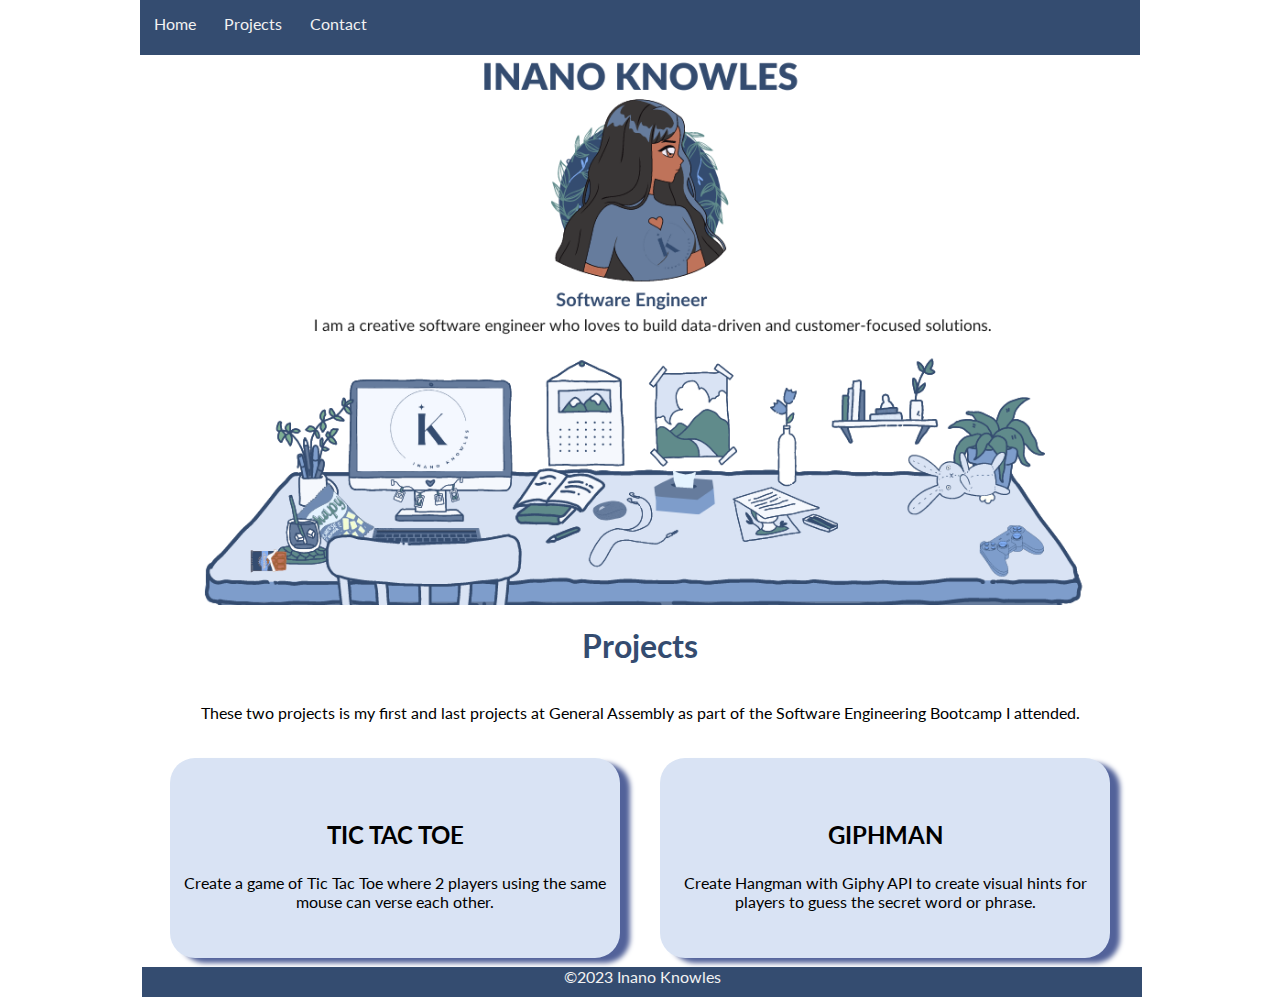
<file: index.html>
<!DOCTYPE html>
<html lang="en">
<head>
  <meta charset="UTF-8">
  <meta http-equiv="X-UA-Compatible" content="IE=edge">
  <meta name="viewport" content="width=device-width, initial-scale=1.0">
  <title>Inano Knowles</title>
  <script defer src="main.js"></script>
  <link rel="stylesheet" href="style.css">
  <link rel="preconnect" href="https://fonts.googleapis.com">
<link rel="preconnect" href="https://fonts.gstatic.com" crossorigin>
<link href="https://fonts.googleapis.com/css2?family=Lato:wght@400;700&display=swap" rel="stylesheet">

</head>
<body>
  <header class="navigationArea">
    <div id="navbar">
      <a href="#home">Home</a>
      <a href="#projects">Projects</a>
      <a href="#contact">Contact</a>
    </div>
  </header>
  <div class="bannerArea">
    <img src="images/banner.png" alt="banner">
  </div>
 
  <div class="contentArea">
    <h1>Projects</h1>
    <p>These two projects is my first and last projects at General Assembly as part of the Software Engineering Bootcamp I attended.
    </p>
  <div class="projectBox">
      <div class="project">
        <h2>TIC TAC TOE</h2>
        <p>Create a game of Tic Tac Toe where 2 players using the same mouse can verse each other.</p>
      </div>

      <div class="project">
        <h2>GIPHMAN</h2>
        <p>Create Hangman with Giphy API to create visual hints for players to guess the secret word or phrase.</p>
      </div>
    </div>
  </div>
  <div class="footerArea"> &copy2023 Inano Knowles</div>
</body>
</html>
</file>
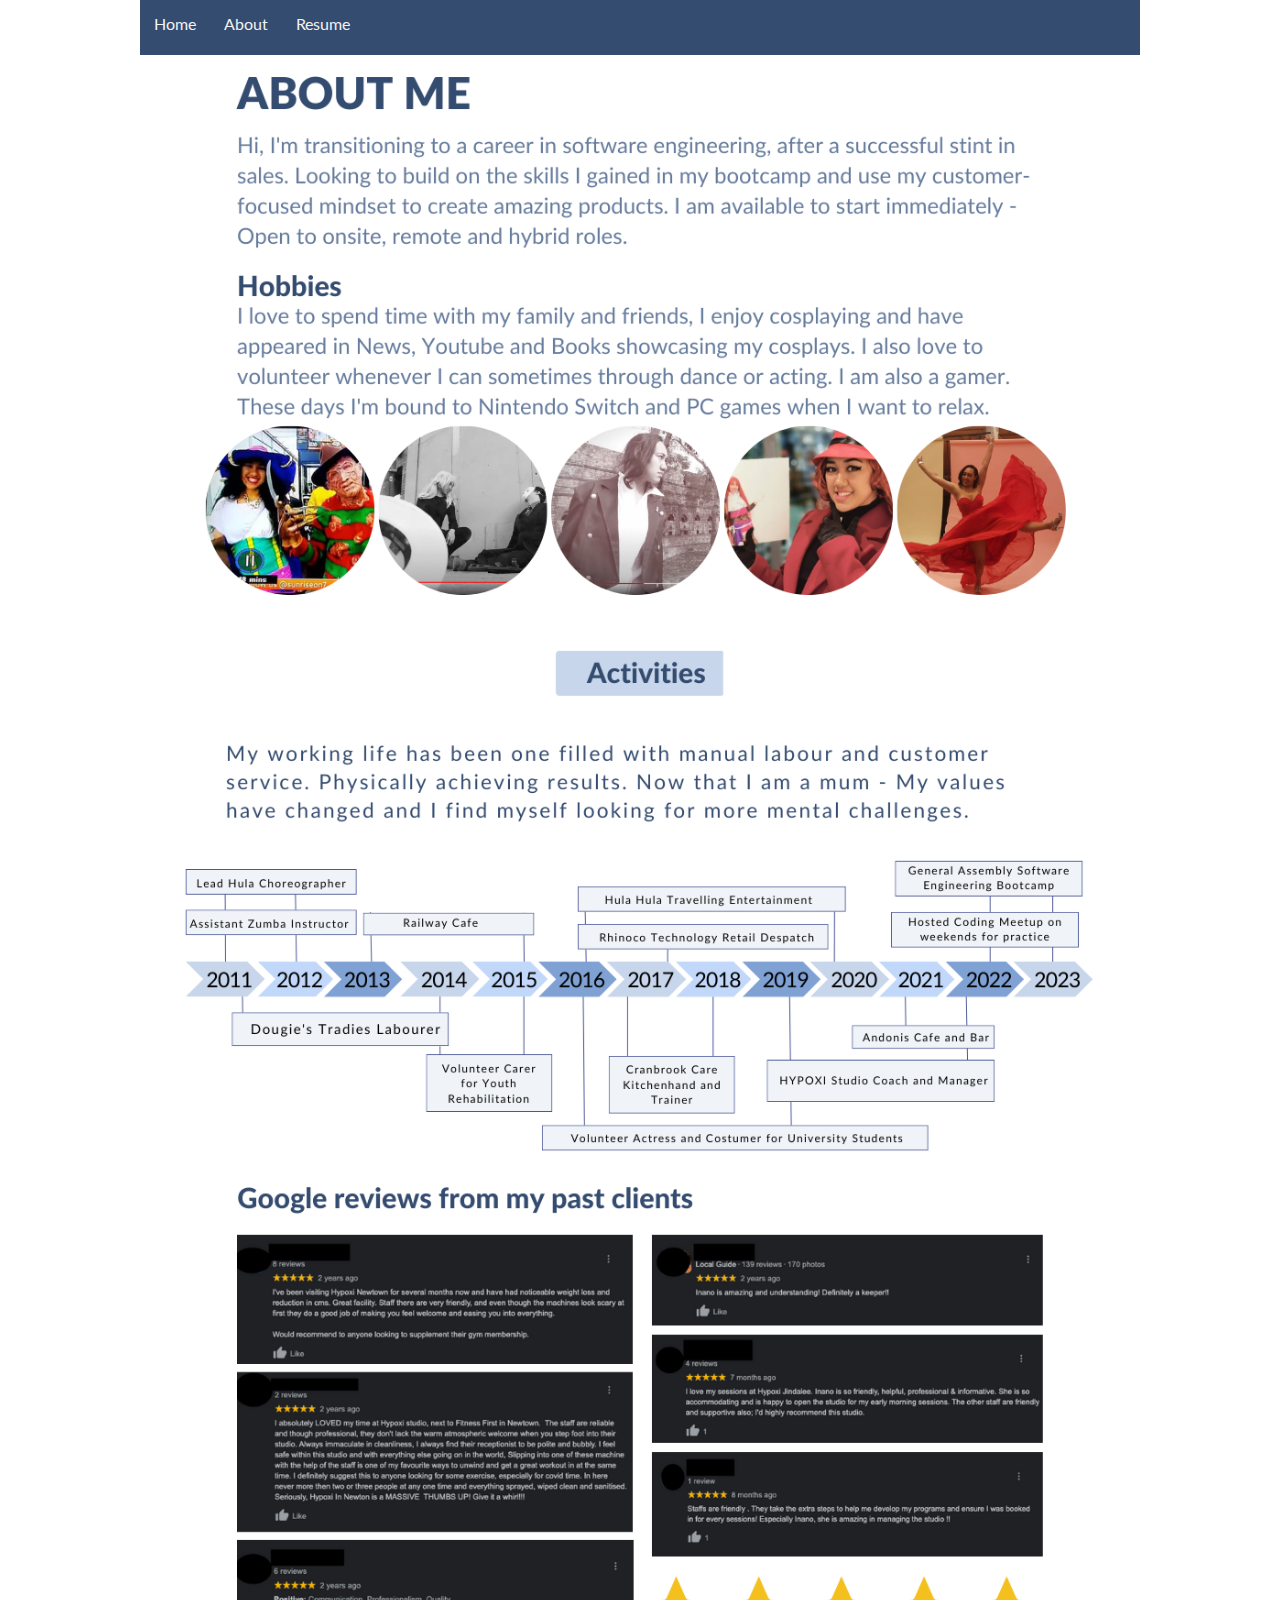
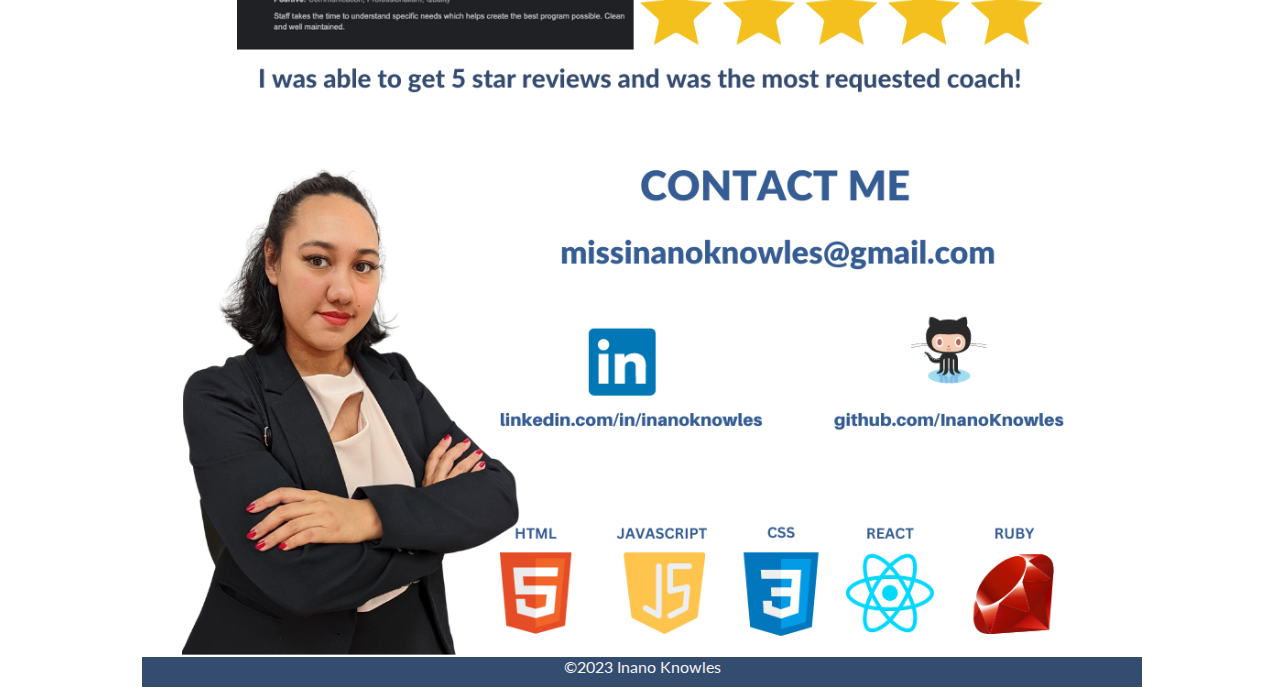
<file: about.html>
<!DOCTYPE html>
<html lang="en">
<head>
  <meta charset="UTF-8">
  <meta http-equiv="X-UA-Compatible" content="IE=edge">
  <meta name="viewport" content="width=device-width, initial-scale=1.0">
  <title>Inano Knowles Contact</title>
  <link rel="stylesheet" href="style.css">
  <link rel="preconnect" href="https://fonts.googleapis.com">
  <link rel="preconnect" href="https://fonts.gstatic.com" crossorigin>
  <link href="https://fonts.googleapis.com/css2?family=Lato:wght@400;700&display=swap" rel="stylesheet">
</head>
<div class="canvas">
<body>
  <header class="navigationArea">
    <div id="navbar">
      <a href="index.html">Home</a>
      <a href="about.html">About</a>
      <a href="https://www.canva.com/design/DAFbVUd1mJo/dvbXAQJ4TZFESD01LFCKsw/view">Resume</a>
    </div>
  </header>
  <div class="bannerArea">
    <img src="images/hobbies.png" alt="hobbies">
    <img src="images/activities.png" alt="timeline">
    <img src="images/reviews.png" alt="reviews">
    <img src="images/contact.png" alt="details">
  </div>
</body>
<div class="footerArea"> &copy2023 Inano Knowles</div>
</div>
</html>
</file>
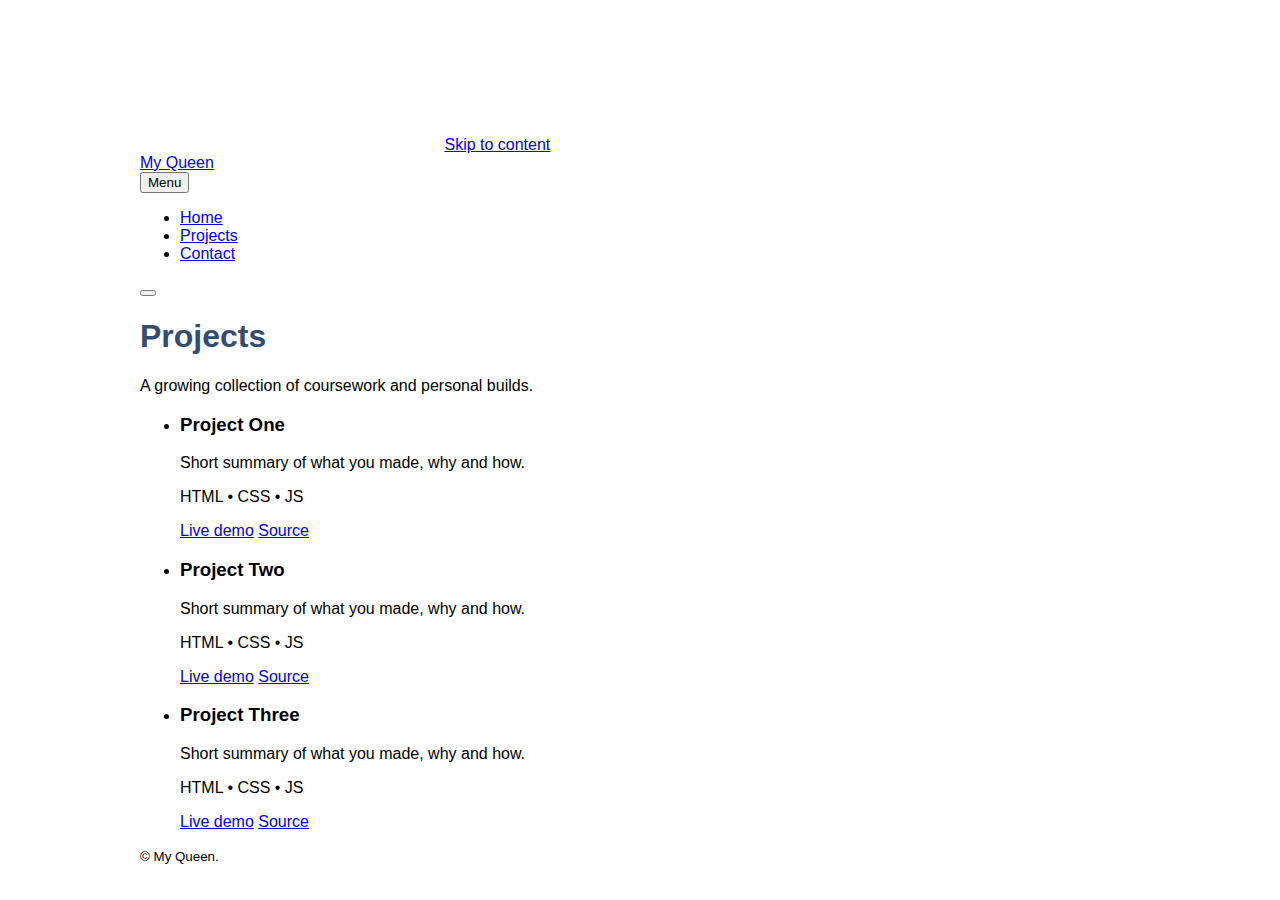
<file: projects.html>
<!DOCTYPE html>
<html lang="en">
<head>
<meta charset="utf-8" />
<meta name="viewport" content="width=device-width, initial-scale=1" />
<title>Projects — My Queen</title>
<link rel="stylesheet" href="style.css" />
</head>
<body>
<canvas id="matrix" aria-hidden="true"></canvas>
<a class="skip-link" href="#main">Skip to content</a>


<header class="site-header">
<div class="brand"><a href="index.html">My Queen</a></div>
<button class="menu-toggle" id="menuToggle" aria-controls="siteNav" aria-expanded="false">
<span class="hamburger" aria-hidden="true"></span>
<span class="menu-text">Menu</span>
</button>
<nav id="siteNav" class="nav" aria-label="Primary">
<ul>
<li><a href="index.html" data-nav>Home</a></li>
<li><a href="projects.html" data-nav>Projects</a></li>
<li><a href="index.html#contact" data-nav>Contact</a></li>
</ul>
</nav>
<button id="themeToggle" class="theme-toggle" aria-label="Toggle light or dark theme"></button>
</header>


<main id="main" class="page">
<section class="page-header">
<h1>Projects</h1>
<p>A growing collection of coursework and personal builds.</p>
</section>


<section class="projects">
<div class="wrap">
<ul class="card-grid">
<!-- Duplicate and adjust these cards as you add projects -->
<li class="card">
<h3>Project One</h3>
<p>Short summary of what you made, why and how.</p>
<p class="meta">HTML • CSS • JS</p>
<p class="card-links">
<a class="link" href="#" target="_blank" rel="noopener">Live demo</a>
<a class="link" href="#" target="_blank" rel="noopener">Source</a>
</p>
</li>
<li class="card">
<h3>Project Two</h3>
<p>Short summary of what you made, why and how.</p>
<p class="meta">HTML • CSS • JS</p>
<p class="card-links">
<a class="link" href="#" target="_blank" rel="noopener">Live demo</a>
<a class="link" href="#" target="_blank" rel="noopener">Source</a>
</p>
</li>
<li class="card">
<h3>Project Three</h3>
<p>Short summary of what you made, why and how.</p>
<p class="meta">HTML • CSS • JS</p>
<p class="card-links">
<a class="link" href="#" target="_blank" rel="noopener">Live demo</a>
<a class="link" href="#" target="_blank" rel="noopener">Source</a>
</p>
</li>
</ul>
</div>
</section>
</main>


<footer class="site-footer">
<div class="wrap">
<small>© <span id="year"></span> My Queen.</small>
</div>
</footer>


<script src="script.js"></script>
</body>
</html>
</file>
<file: style.css>
body {
  max-width: 1000px;
  margin: auto;
  font-family: 'Lato', sans-serif;
}

.navigationArea {
  display: flex;
  background-color: #344c70;
  width:1000px;
  height: 55px;
}


#navbar {
  overflow: hidden;
  background-color: #344c70;
}

/* Navbar links */
#navbar a {
  font-family: 'Lato', sans-serif;
  float: left;
  display: block;
  color: #f2f2f2;
  text-align: center;
  padding: 14px;
  text-decoration: none;
}

/* Page content */
.content {
  padding: 16px;
}

/* The sticky class is added to the navbar with JS when it reaches its scroll position */
.sticky {
  position: fixed;
  top: 0;
  max-width: 1000px;
  background-color: #667cd9;
  width:1000px;
  height: 55px;
}

/* Add some top padding to the page content to prevent sudden quick movement (as the navigation bar gets a new position at the top of the page (position:fixed and top:0) */
.sticky + .content {
  padding-top: 60px;
}
.bannerArea img {
  max-width: 1000px;
  max-height: 550px;
  align-self: center;
}
.bannerArea {
  display: flex;
  /* background-color: orange; */
  /* width: 1000px;
  height: 1000px; */
  /* border: 2px solid purple; */
  flex-wrap: nowrap;
  flex-direction: column;
  align-content: center;
  justify-content: flex-end;
  align-items: center;
}

.contentArea {
  display: flex;
  width: 1000px;
  height: 360px;
  /* border: 2px solid purple; */
  flex-wrap: nowrap;
  flex-direction: column;
  align-content: center;
  justify-content: flex-start;
  align-items: center;
}

h1 {
  color: #344c70;
}

.project {
  display: flex;
  border-radius: 25px;
  background-color: #d9e3f4;
  margin-right: 10px;
  width: 450px;
  height: 200px;
  margin: 20px;
  flex-direction: column;
  flex-wrap: wrap;
  align-content: center;
  justify-content: center;
  align-items: center;
  box-shadow: 10px 5px 5px rgb(82, 98, 154);
  

}

.project p {
  text-align: center;
  padding: 1px;
  margin: 3px;
}

.projectBox {
  display: flex;
}

.footerArea {
  background-color: #344c70;
  width:1000px;
  height: 30px;
  text-align: center;
  color: #f2f2f2;
  margin: 2px;
  /* border: 2px solid green; */
}
</file>
